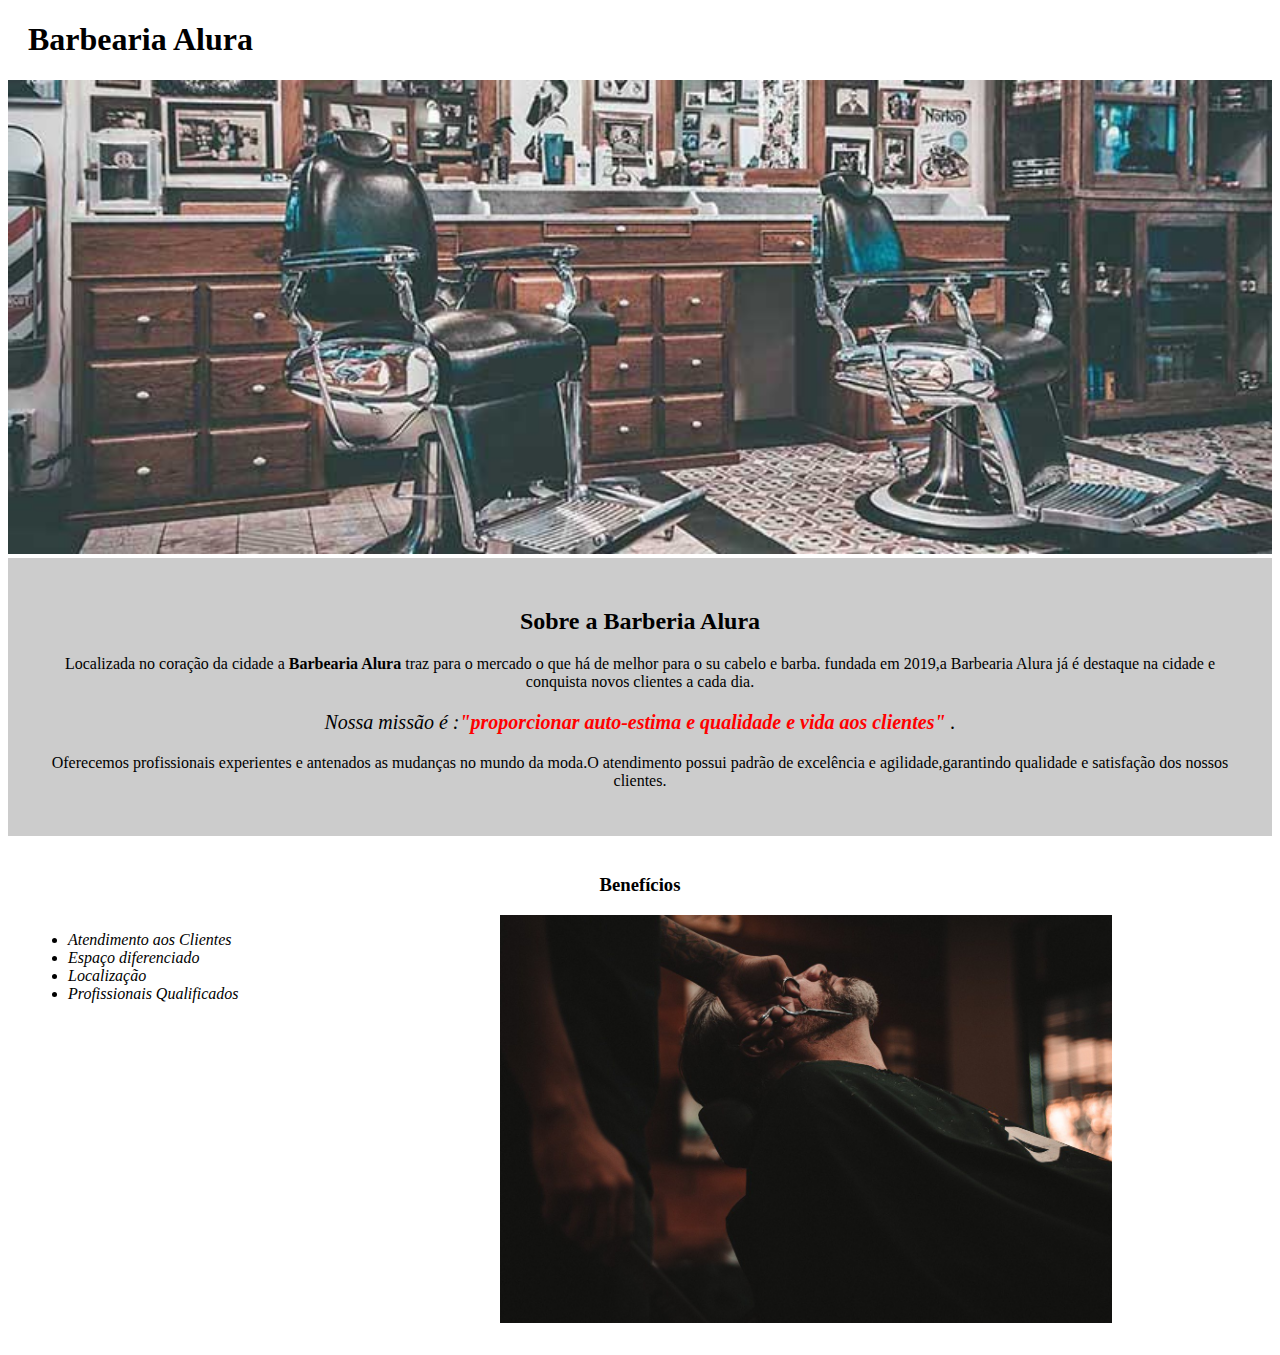
<file: HTML & CSS/Mod.1/src/index.html>
<!DOCTYPE html>
<html lang="pt-br">
  <head>
    <meta charset="UTF-8" />
    <title>Barbearia Alura</title>

    <link rel="stylesheet" href="style.css" />
  </head>

  <body>
    <header>
       <h1 class="titulo-principal">Barbearia Alura</h1>
    </header>
    <img id="banner" src="banner.jpg" />
    <div class="principal">
      <h2 class="titulo-centralizado">Sobre a Barberia Alura</h2>

      <p>
        Localizada no coração da cidade a <strong>Barbearia Alura </strong> traz
        para o mercado o que há de melhor para o su cabelo e barba. fundada em
        2019,a Barbearia Alura já é destaque na cidade e conquista novos
        clientes a cada dia.
      </p>

      <p id="missao">
        <em>
          Nossa missão é :<strong
            >"proporcionar auto-estima e qualidade e vida aos clientes"</strong
          >
          .</em
        >
      </p>

      <p>
        Oferecemos profissionais experientes e antenados as mudanças no mundo da
        moda.O atendimento possui padrão de excelência e agilidade,garantindo
        qualidade e satisfação dos nossos clientes.
      </p>
    </div>

    <div class="beneficios">
      <h3 class="titulo-centralizado">Benefícios</h3>

      <ul>
        <li class="itens">Atendimento aos Clientes</li>
        <li class="itens">Espaço diferenciado</li>
        <li class="itens">Localização</li>
        <li class="itens">Profissionais Qualificados</li>
      </ul>
      <img src="beneficios.jpg" class="imagembeneficios" >
    </div>
  </body>
</html>
</file>
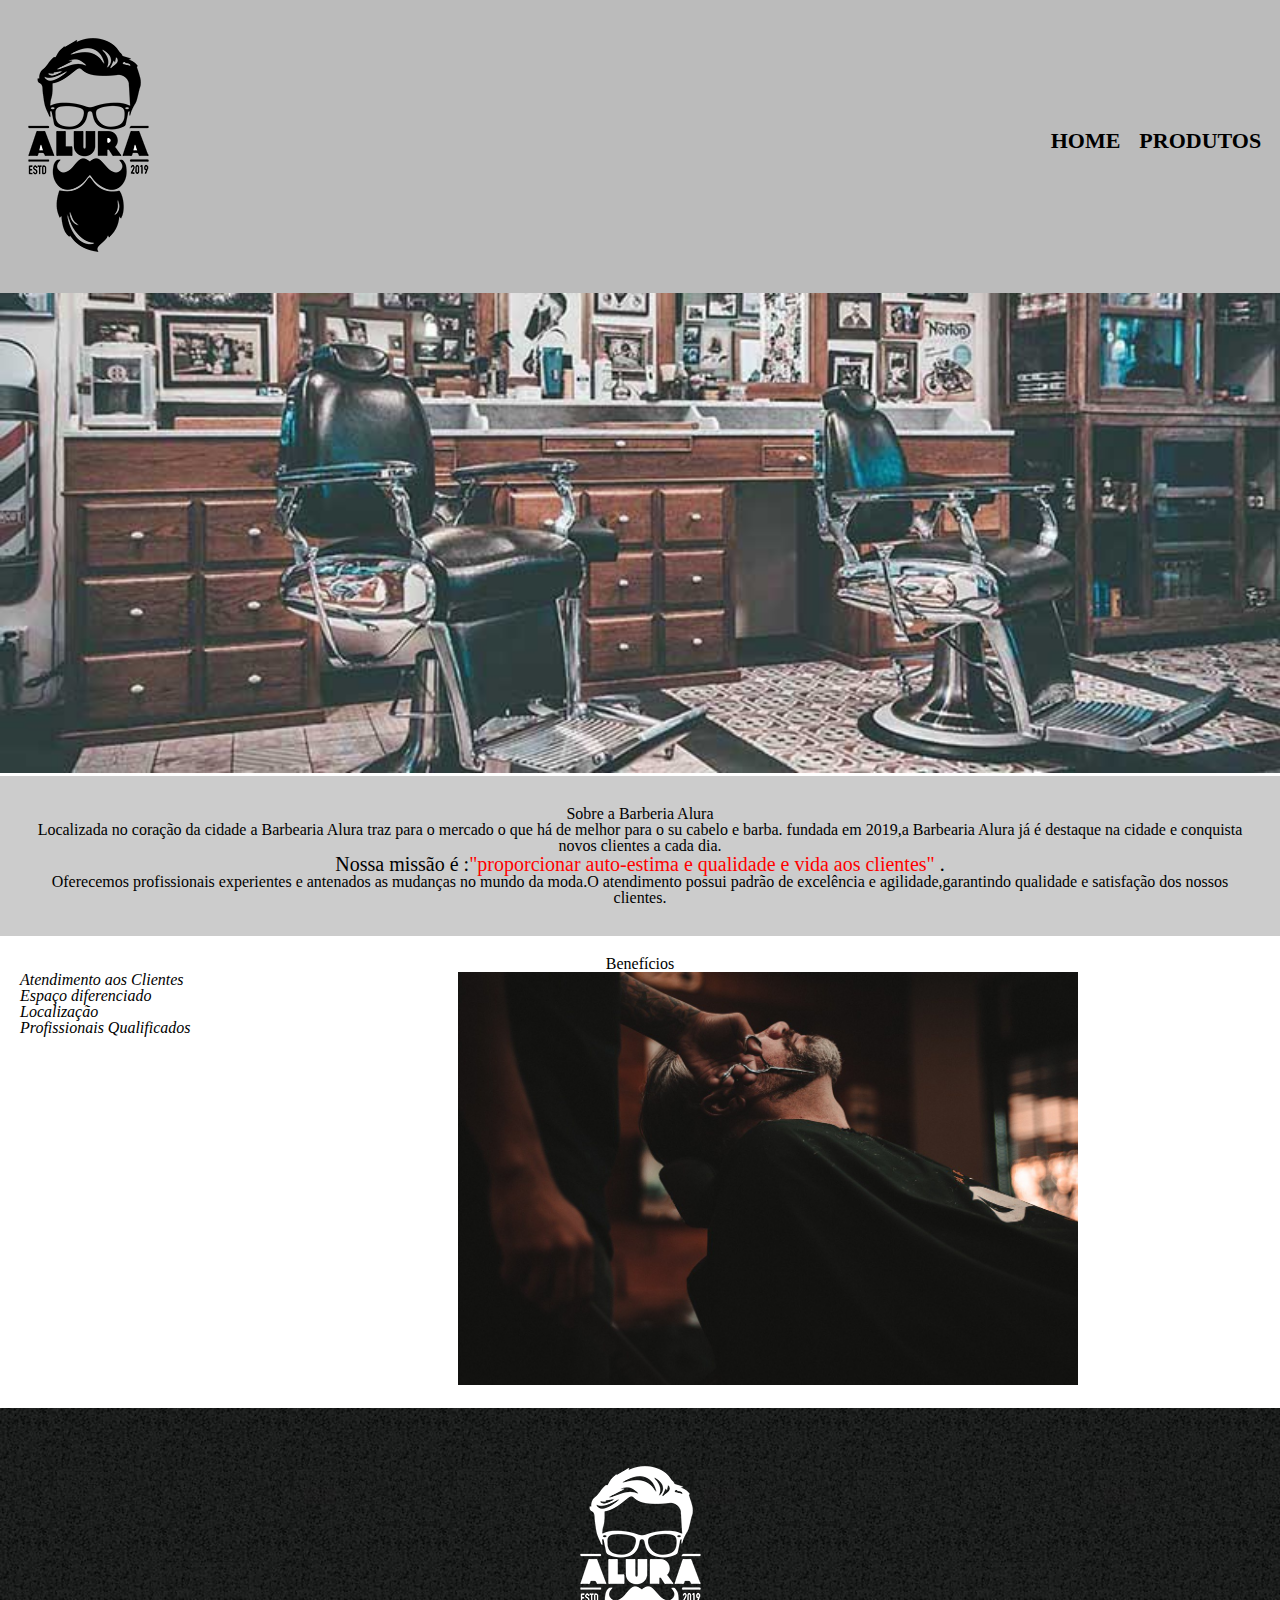
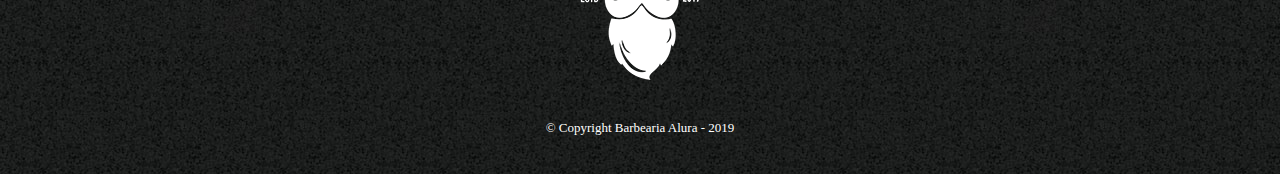
<file: HTML & CSS/Mod.2/src/index.html>
<!DOCTYPE html>
<html lang="pt-br">
  <head>
    <meta charset="UTF-8" />
    <title>Barbearia Alura</title>
    <link rel="stylesheet" href="reset.css"/>
    <link rel="stylesheet" href="produtos.css" />
    <link rel="stylesheet" href="style.css" />
  </head>

  <body>
      <header>
        <div class="caixa">
          <h1><img src="logo.png" /></h1>
          <nav>
            <ul>
              <li><a href="index.html">Home</a></li>
              <li><a href="produtos.html">Produtos</a></li>
              <li><a href="">Contatos</a></li>
            </ul>
          </nav>
        </div>
      </header>
      
    <img id="banner" src="banner.jpg" />
    <div class="principal">
      <h2 class="titulo-centralizado">Sobre a Barberia Alura</h2>

      <p>
        Localizada no coração da cidade a <strong>Barbearia Alura </strong> traz
        para o mercado o que há de melhor para o su cabelo e barba. fundada em
        2019,a Barbearia Alura já é destaque na cidade e conquista novos
        clientes a cada dia.
      </p>

      <p id="missao">
        <em>
          Nossa missão é :<strong
            >"proporcionar auto-estima e qualidade e vida aos clientes"</strong
          >
          .</em
        >
      </p>

      <p>
        Oferecemos profissionais experientes e antenados as mudanças no mundo da
        moda.O atendimento possui padrão de excelência e agilidade,garantindo
        qualidade e satisfação dos nossos clientes.
      </p>
    </div>

    <div class="beneficios">
      <h3 class="titulo-centralizado">Benefícios</h3>

      <ul>
        <li class="itens">Atendimento aos Clientes</li>
        <li class="itens">Espaço diferenciado</li>
        <li class="itens">Localização</li>
        <li class="itens">Profissionais Qualificados</li>
      </ul>
      <img src="beneficios.jpg" class="imagembeneficios" />
    </div>

    <footer>
      <img src="logo-branco.png" />
      <p class="copyright">&copy; Copyright Barbearia Alura - 2019</p>
      <p></p>
    </footer>
  </body>
</html>
</file>
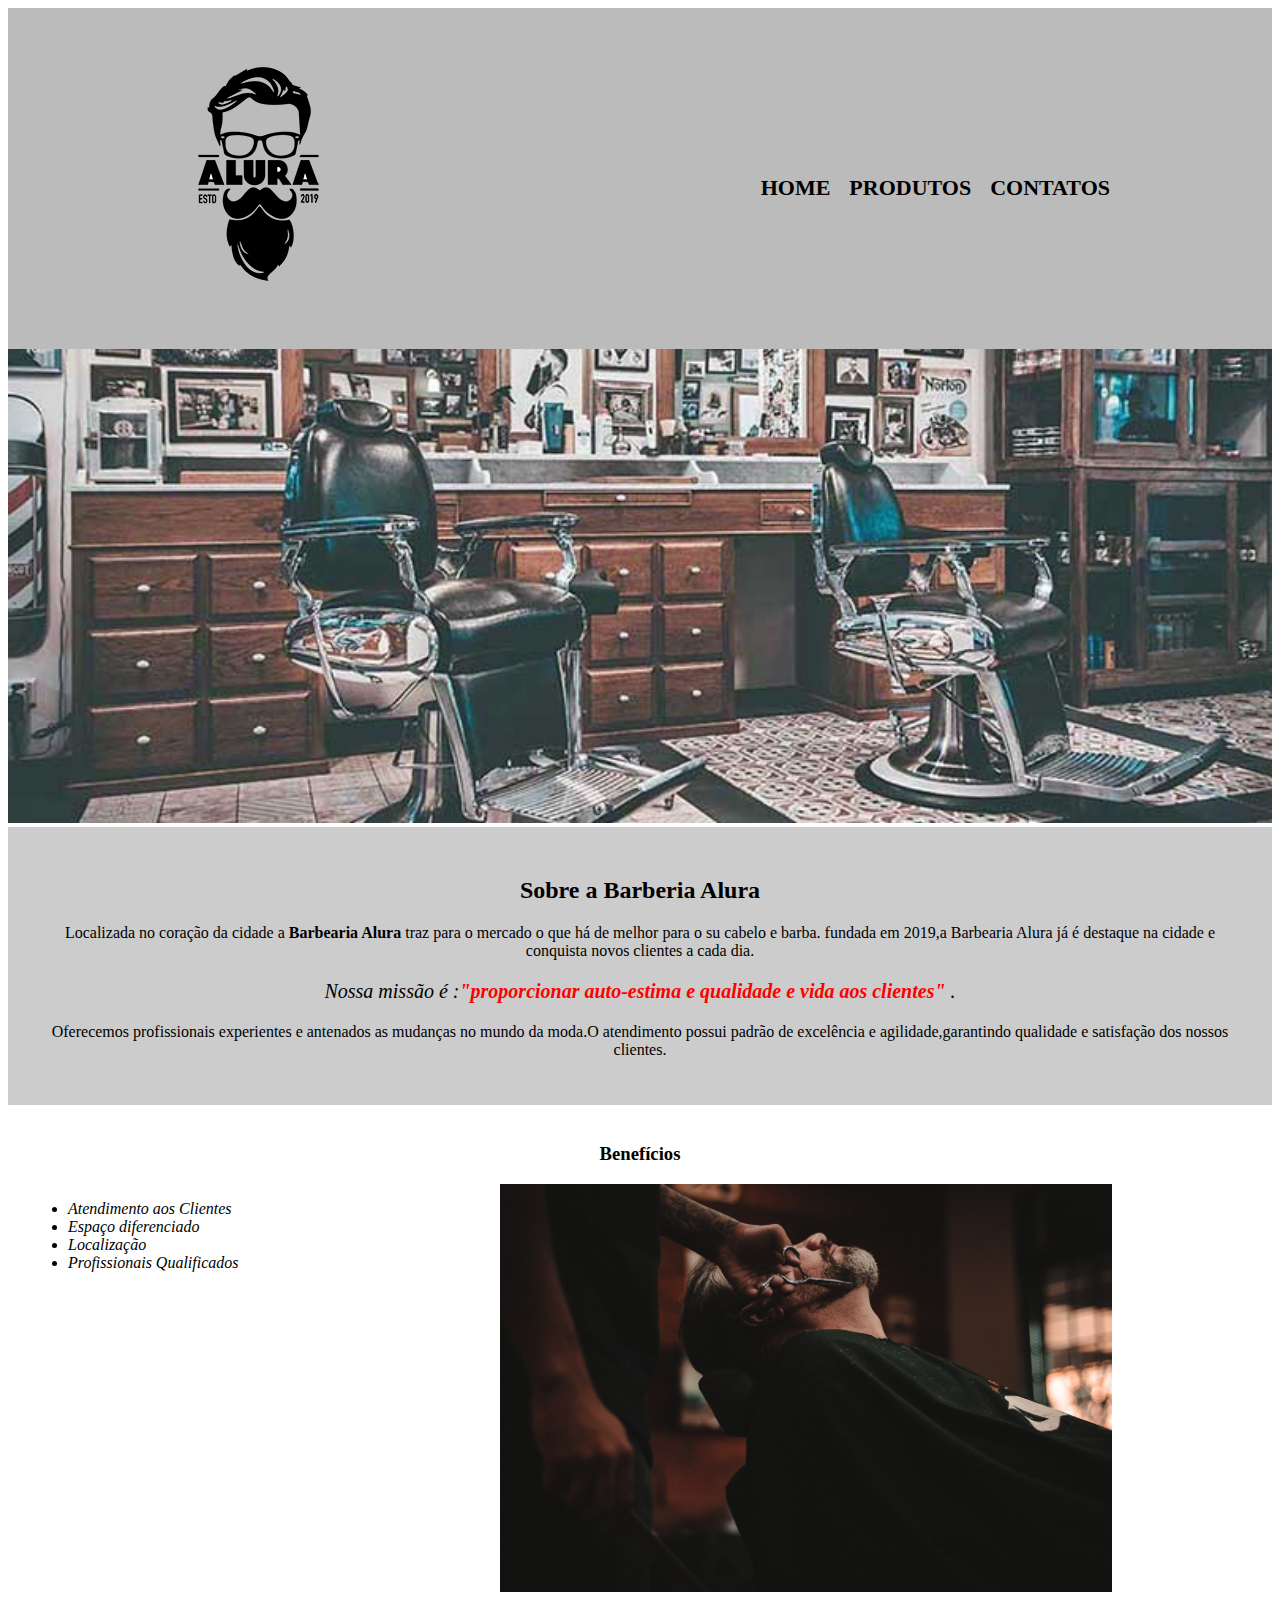
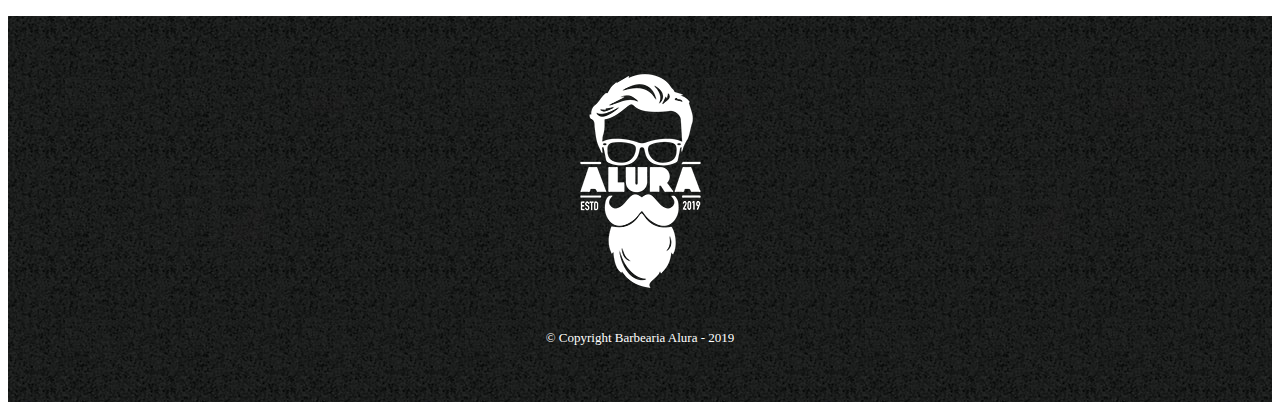
<file: HTML & CSS/Mod.3/src/index.html>
<!DOCTYPE html>
<html lang="pt-br">
  <head>
    <meta charset="UTF-8" />
    <title>Barbearia Alura</title>
    <link rel="styleshet" href="reset.css" />
    <link rel="stylesheet" href="style-home.css"/>
    <link rel="stylesheet" href="style.css" />
  </head>

  <body>
    <header>
      
        <div class="caixa">
          <h1><img src="logo.png" /></h1>
          <nav>
            <ul>
              <li><a href="index.html">Home</a></li>
              <li><a href="produtos.html">Produtos</a></li>
              <li><a href="contato.html">Contatos</a></li>
            </ul>
          </nav>
        </div>
      </header>
    
    <img id="banner" src="banner.jpg" />
    <div class="principal">
      <h2 class="titulo-centralizado">Sobre a Barberia Alura</h2>

      <p>
        Localizada no coração da cidade a <strong>Barbearia Alura </strong> traz
        para o mercado o que há de melhor para o su cabelo e barba. fundada em
        2019,a Barbearia Alura já é destaque na cidade e conquista novos
        clientes a cada dia.
      </p>

      <p id="missao">
        <em>
          Nossa missão é :<strong
            >"proporcionar auto-estima e qualidade e vida aos clientes"</strong
          >
          .</em
        >
      </p>

      <p>
        Oferecemos profissionais experientes e antenados as mudanças no mundo da
        moda.O atendimento possui padrão de excelência e agilidade,garantindo
        qualidade e satisfação dos nossos clientes.
      </p>
    </div>

    <div class="beneficios">
      <h3 class="titulo-centralizado">Benefícios</h3>

      <ul>
        <li class="itens">Atendimento aos Clientes</li>
        <li class="itens">Espaço diferenciado</li>
        <li class="itens">Localização</li>
        <li class="itens">Profissionais Qualificados</li>
      </ul>
      <img src="beneficios.jpg" class="imagembeneficios" >
    </div>

    <footer>
      <img src="logo-branco.png" />
      <p class="copyright">&copy; Copyright Barbearia Alura - 2019</p>
      <p></p>
    </footer>

  </body>
</html>
</file>
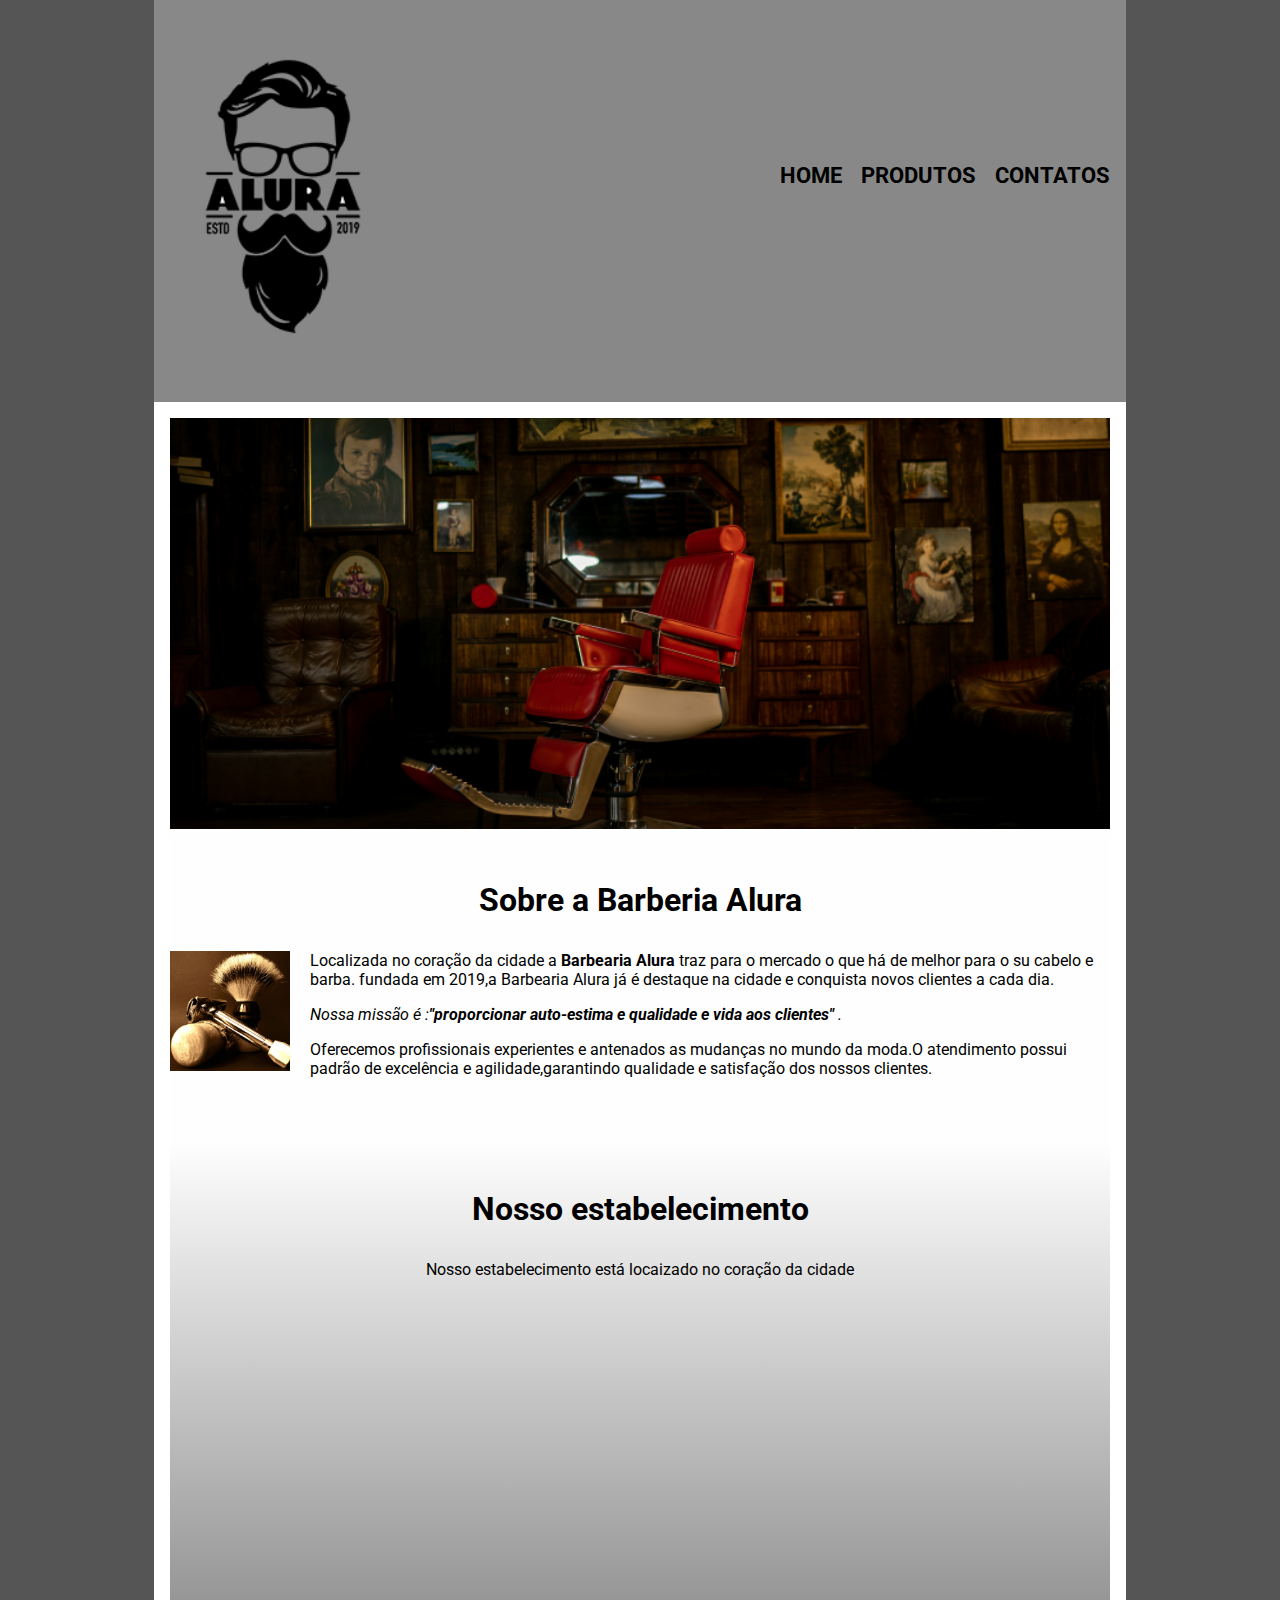
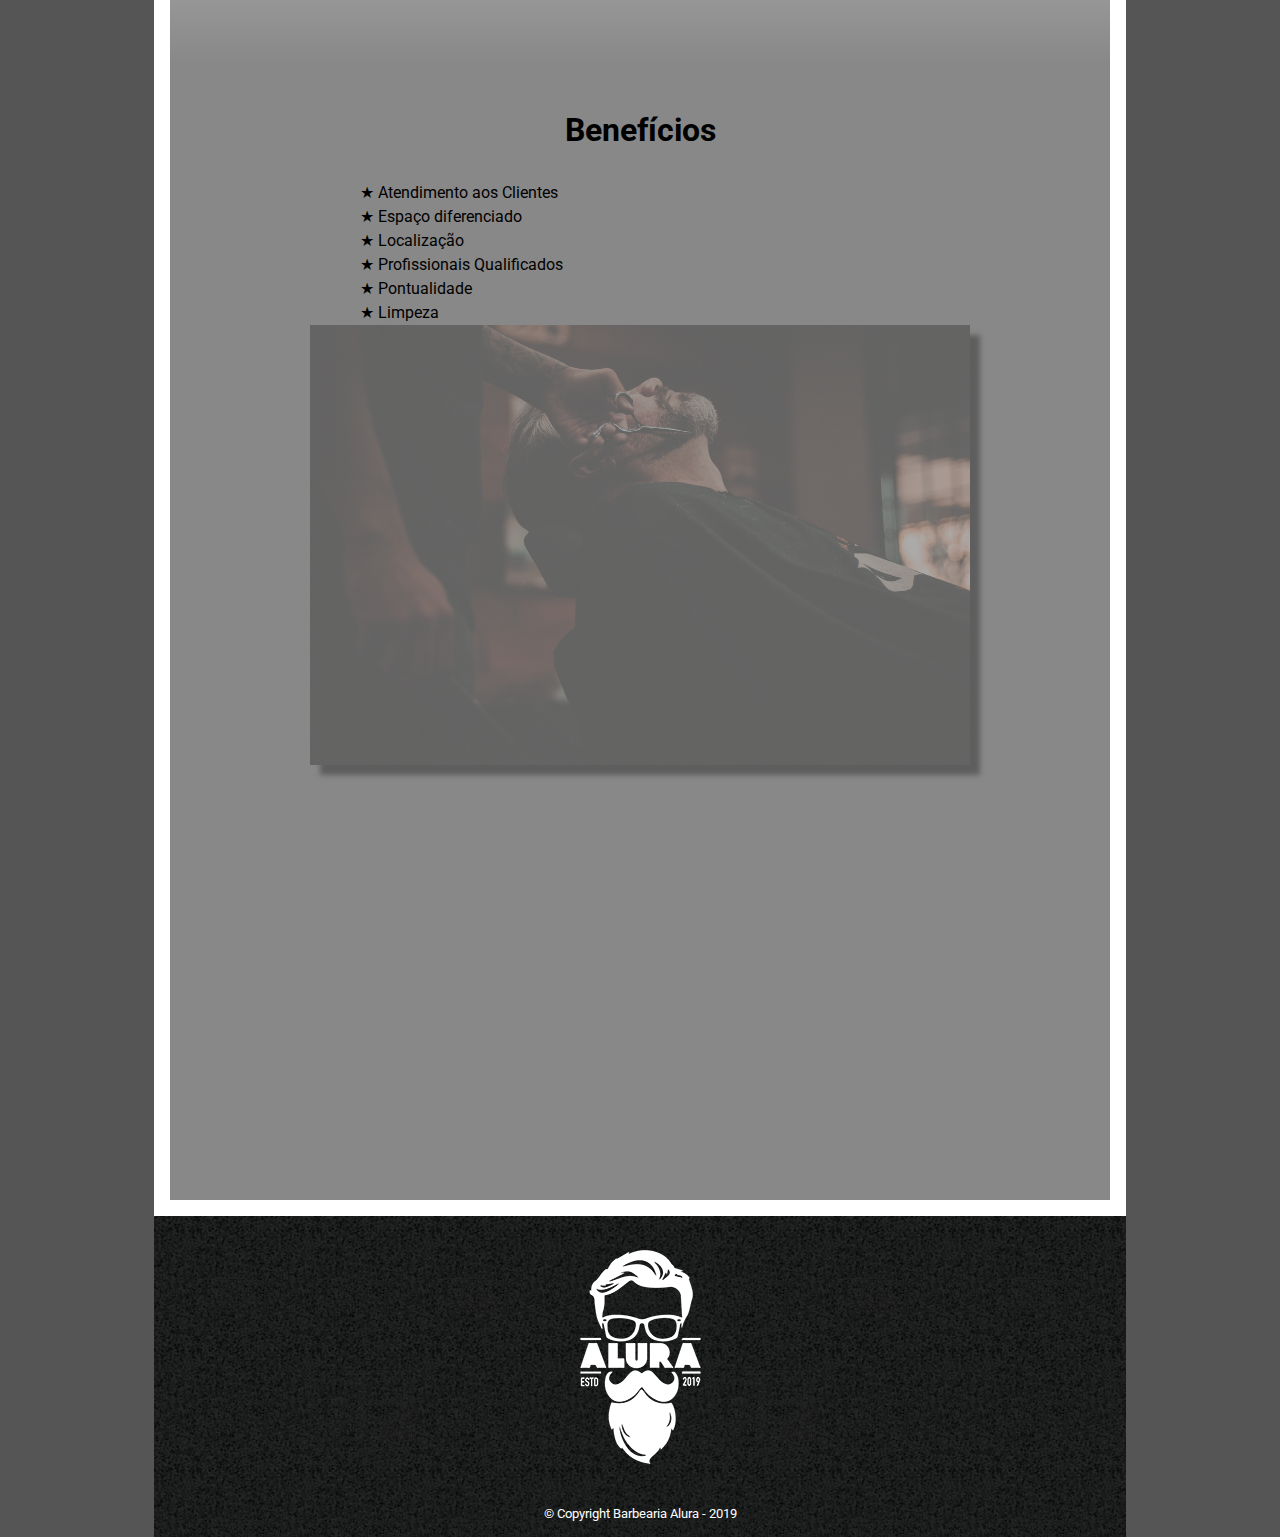
<file: HTML & CSS/Mod.4/src/index.html>
<!DOCTYPE html>
<html lang="pt-br">
  <head>
    <meta charset="UTF-8" />
    <meta name="viewport" content="width=device width" />
    <title>Barbearia Alura</title>
    <link rel="styleshet" href="reset.css" />
    <link rel="stylesheet" href="style.css" />
    <link rel="preconnect" href="https://fonts.googleapis.com" />
    <link rel="preconnect" href="https://fonts.gstatic.com" crossorigin />
    <link
      href="https://fonts.googleapis.com/css2?family=Roboto&display=swap"
      rel="stylesheet"
    />
  </head>

  <body>
    <header>
      <div class="caixa">
        <h1><img src="logo.png" /></h1>
        <nav>
          <ul>
            <li><a href="index.html">Home</a></li>
            <li><a href="produtos.html">Produtos</a></li>
            <li><a href="contato.html">Contatos</a></li>
          </ul>
        </nav>
      </div>
    </header>

    <main>
      <img class="banner" src="reis-26-1_DAlXy0wng-unsplash 1 (1).png" />
      <section class="principal">
        <h2 class="titulo-principal">Sobre a Barberia Alura</h2>

        <img
          class="utensilios"
          src="utensilios.jpg"
          alt="Utensilios de um barbeiro."
        />
        <p>
          Localizada no coração da cidade a
          <strong>Barbearia Alura </strong> traz para o mercado o que há de
          melhor para o su cabelo e barba. fundada em 2019,a Barbearia Alura já
          é destaque na cidade e conquista novos clientes a cada dia.
        </p>

        <p id="missao">
          <em>
            Nossa missão é :<strong
              >"proporcionar auto-estima e qualidade e vida aos
              clientes"</strong
            >
            .</em
          >
        </p>

        <p>
          Oferecemos profissionais experientes e antenados as mudanças no mundo
          da moda.O atendimento possui padrão de excelência e
          agilidade,garantindo qualidade e satisfação dos nossos clientes.
        </p>
      </section>

      <section class="mapa">
        <h3 class="titulo-principal">Nosso estabelecimento</h3>
        <p>Nosso estabelecimento está locaizado no coração da cidade</p>
        <div class="mapa-conteudo">
          <iframe
            src="https://www.google.com/maps/embed?pb=!1m18!1m12!1m3!1d3656.448598130907!2d-46.634653385542414!3d-23.588239368469353!2m3!1f0!2f0!3f0!3m2!1i1024!2i768!4f13.1!3m3!1m2!1s0x94ce5a2b2ed7f3a1%3A0xab35da2f5ca62674!2sCaelum%20-%20Escola%20de%20Tecnologia!5e0!3m2!1spt-BR!2sbr!4v1580916426151!5m2!1spt-BR!2sbr"
            width="100%"
            height="300"
            frameborder="0"
            style="border: 0"
            allowfullscreen=""
          ></iframe>
        </div>
      </section>

      <section class="beneficios">
        <h3 class="titulo-principal">Benefícios</h3>
        <div class="conteudo-beneficios">
          <ul class="lista-beneficios">
            <li class="itens">Atendimento aos Clientes</li>
            <li class="itens">Espaço diferenciado</li>
            <li class="itens">Localização</li>
            <li class="itens">Profissionais Qualificados</li>
            <li class="itens">Pontualidade</li>
            <li class="itens">Limpeza</li>
          </ul>
          <img src="beneficios.jpg" class="imagem-beneficios" />
        </div>
        <div class="video">
          <iframe
            width="100%"
            height="315"
            src="https://www.youtube.com/embed/wcVVXUV0YUY"
            title="YouTube video player"
            frameborder="0"
            allow="accelerometer; autoplay; clipboard-write; encrypted-media; gyroscope; picture-in-picture"
            allowfullscreen
          ></iframe>
        </div>
      </section>
    </main>
    <footer>
      <img src="logo-branco.png" />
      <p class="copyright">&copy; Copyright Barbearia Alura - 2019</p>
    </footer>
  </body>
</html>
</file>
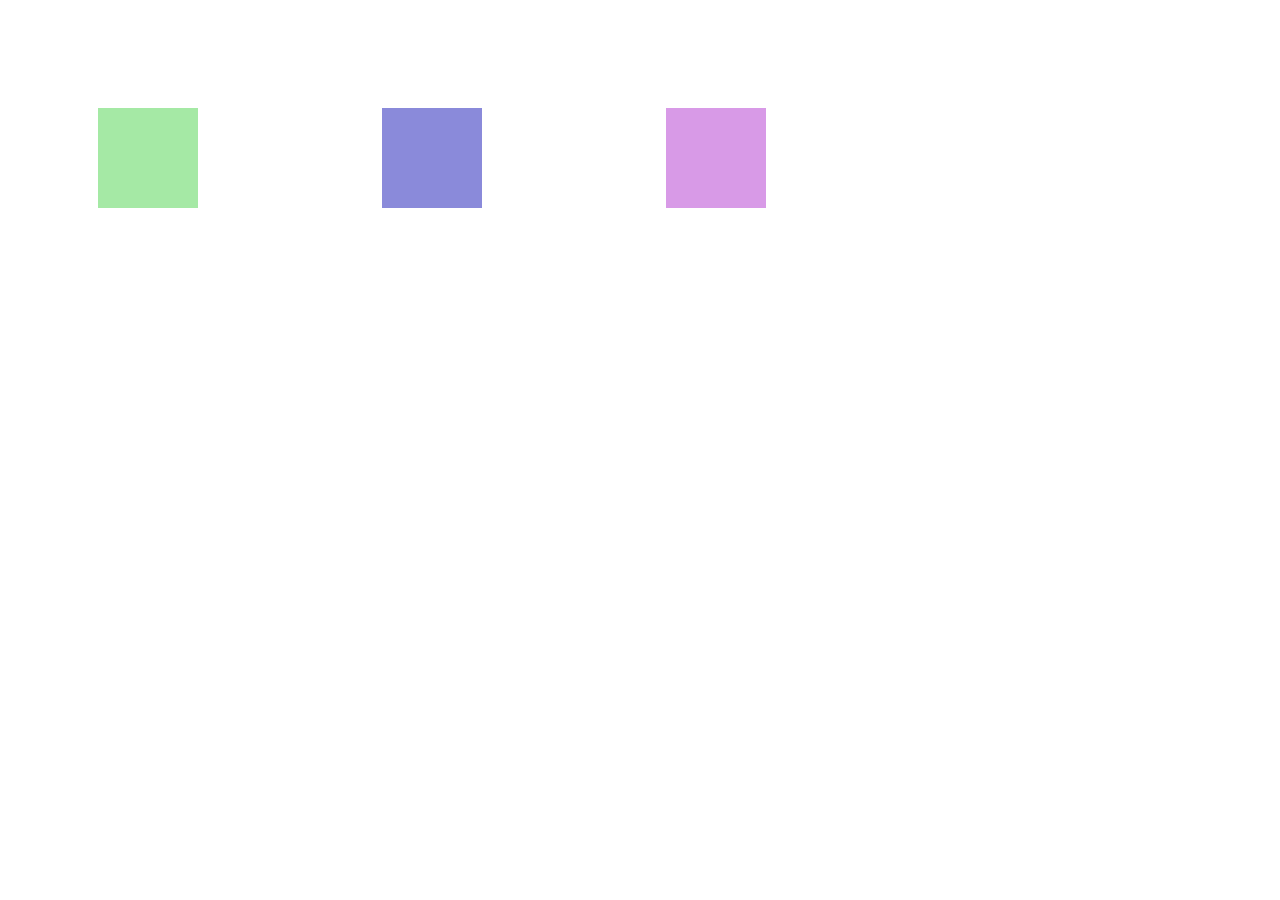
<file: HTML & CSS/Mod.2/Exemplos/exemplos.html>
<!DOCTYPE html>
<html lang="en">
<head>
    <meta charset="UTF-8">
    <meta http-equiv="X-UA-Compatible" content="IE=edge">
    <meta name="viewport" content="width=device-width, initial-scale=1.0">
    <link rel="stylesheet" href="exemplos.css">
    <title>Document</title>
</head>

<body>
    <div class="quadrado"> 
        <p>  </p>
    </div>

    <div class="quadrado1"> 
        <p></p> 
         

    </div>

    <div class="quadrado2"> 
        <p></p> 

    </div>

</body>
</html>
</file>
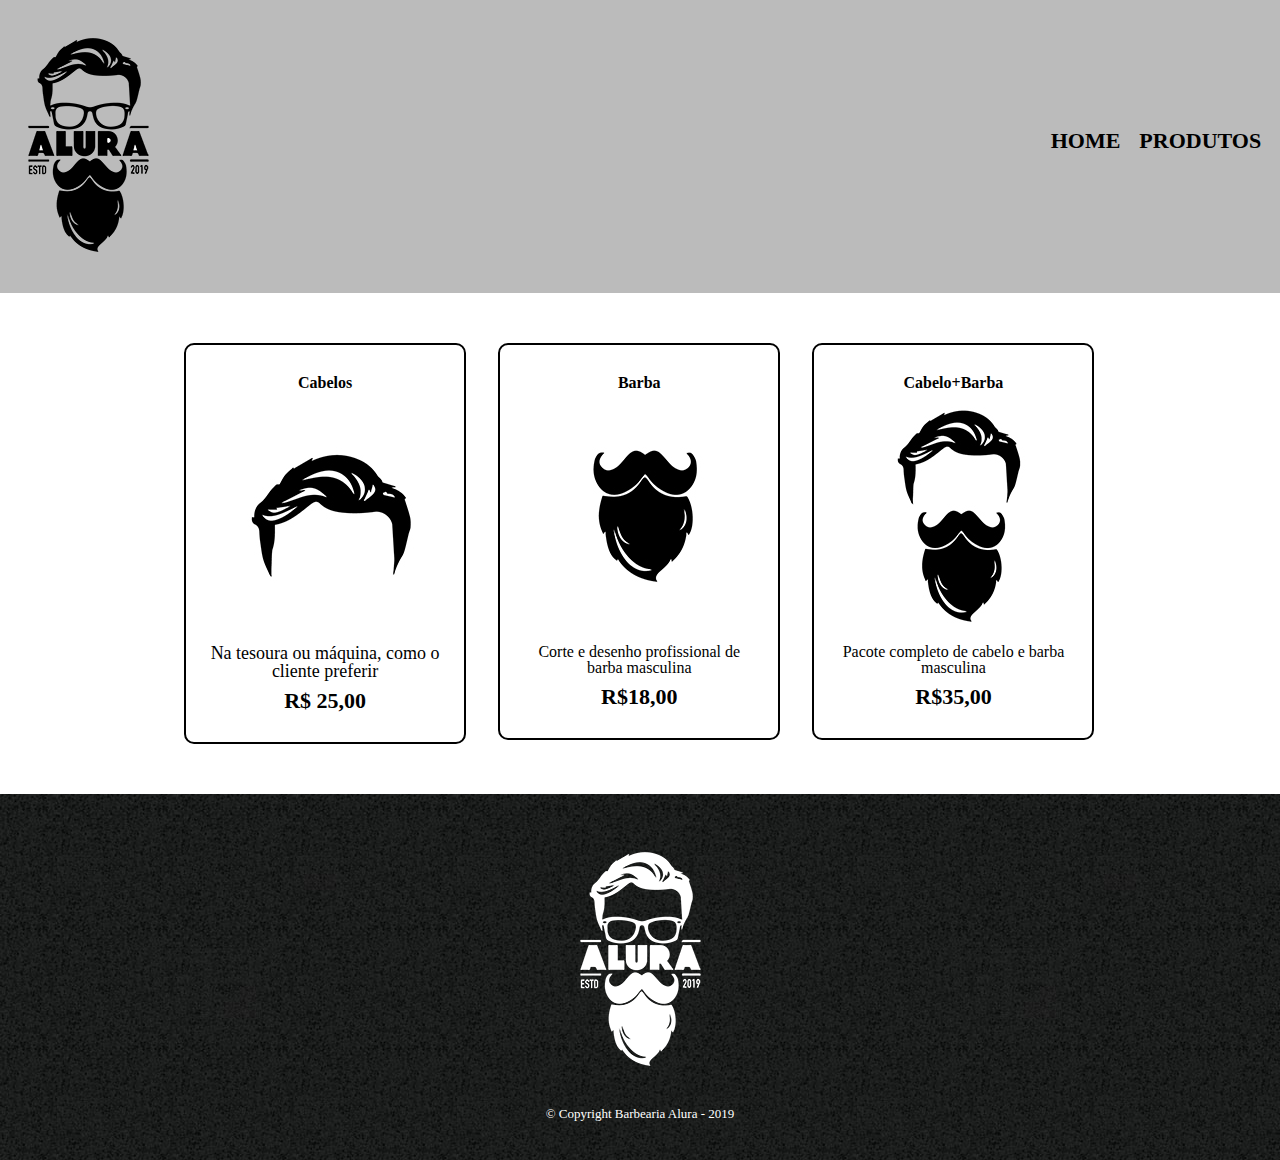
<file: HTML & CSS/Mod.2/src/produtos.html>
<!DOCTYPE html>
<html lang="Pt-br">
  <head>
    <meta charset="UTF-8" />
    <title>Produtos - Barbearia Alura</title>
    <link rel="stylesheet" href="reset.css" />
    <link rel="stylesheet" href="produtos.css" />
  </head>

  <body>
    <header>
      <div class="caixa">
        <h1><img src="logo.png" /></h1>
        <nav>
          <ul>
            <li><a href="index.html">Home</a></li>
            <li><a href="produtos.html">Produtos</a></li>
            <li><a href="">Contatos</a></li>
          </ul>
        </nav>
      </div>
    </header>

    <main>
      <ul class="produtos">
          <li>
              <h2>Cabelos</h2>
              <img src="cabelo.jpg">
              <p class="produto-descricao">Na tesoura ou máquina, como o cliente preferir</p>
              <p class="produto-preco">R$ 25,00</p>    
          </li>
          <li>
              <h2>Barba</h2>
              <img src="barba.jpg">
              <p>Corte e desenho profissional de barba masculina</p>
              <p class="produto-preco">R$18,00</p>    
          </li>
          <li>
              <h2>Cabelo+Barba</h2>
              <img src="cabelo+barba.jpg">
              <p>Pacote completo de cabelo e barba masculina</p>
              <p class="produto-preco">R$35,00</p>
          </li>  
      </ul>
    <main>

<footer>
  <img src="logo-branco.png">
  <p class="copyright"> &copy; Copyright Barbearia Alura - 2019<p>
</footer>


  </body>
</html>
</file>
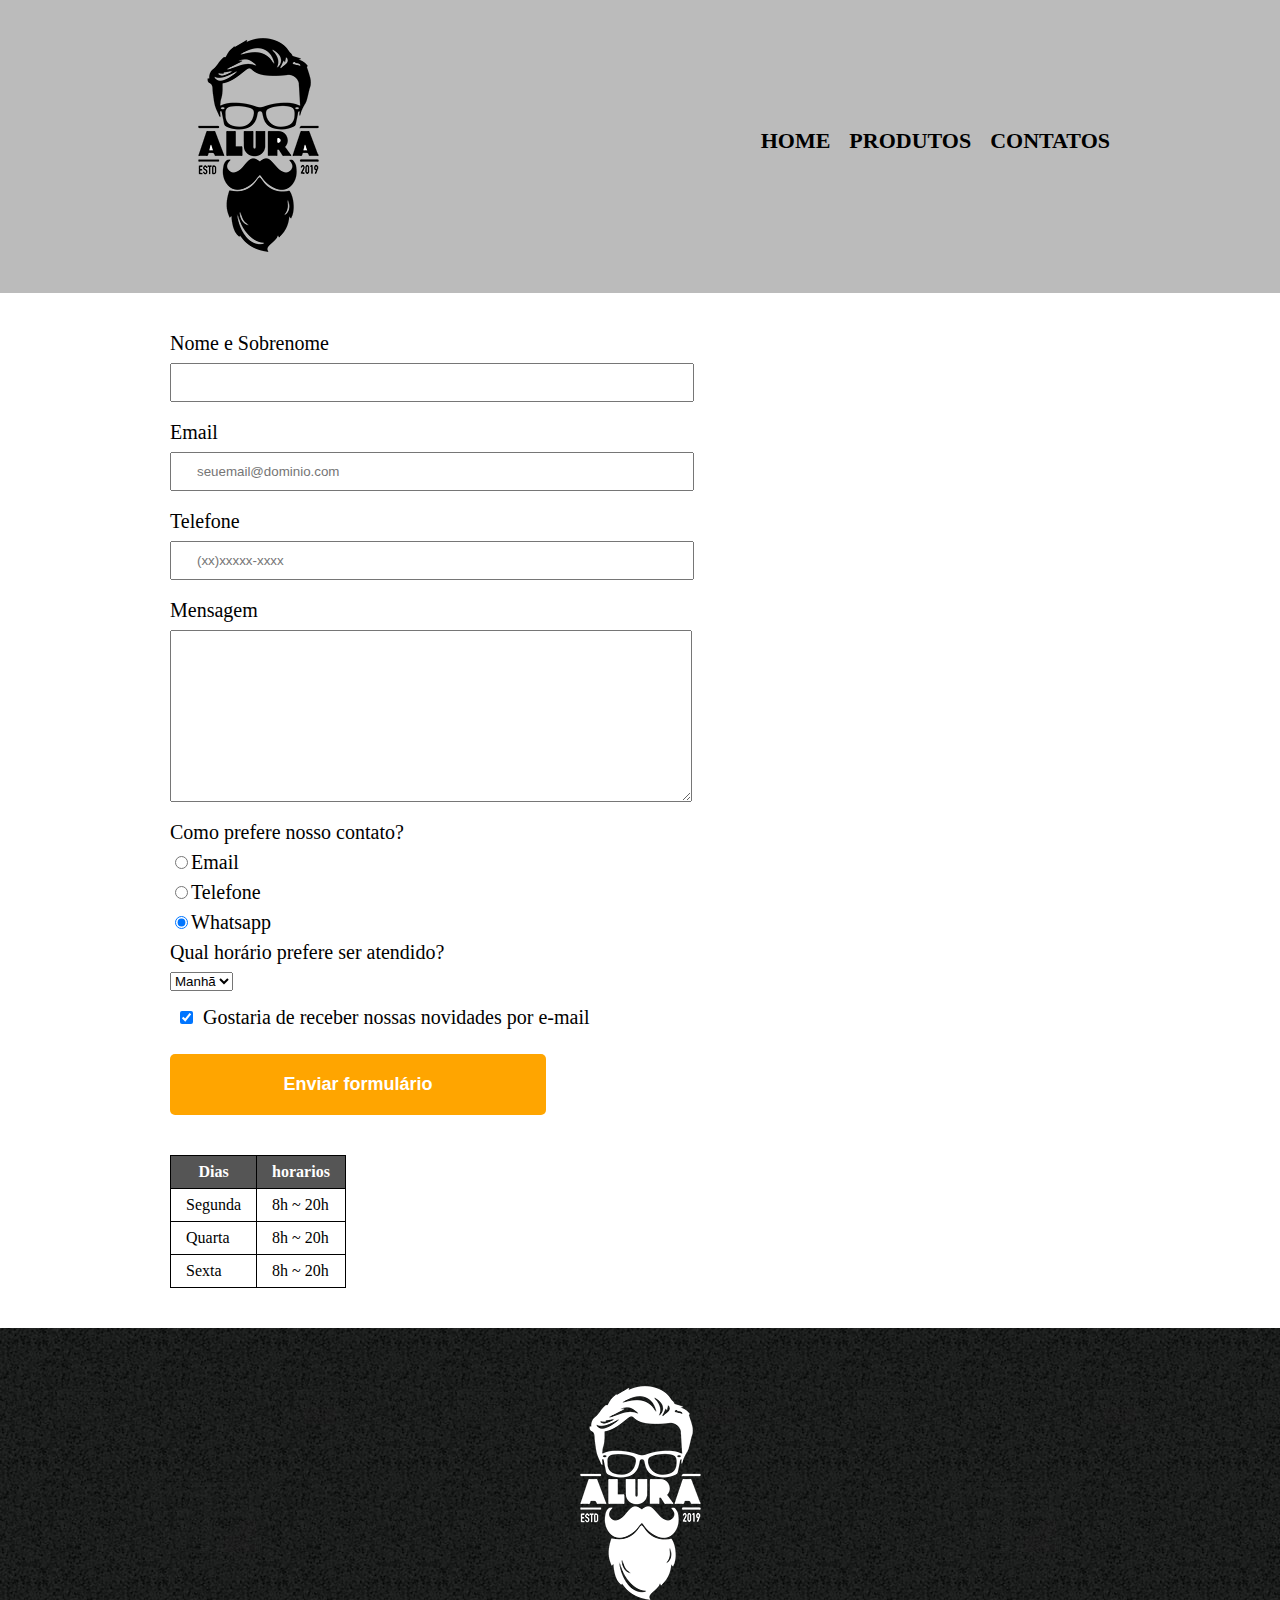
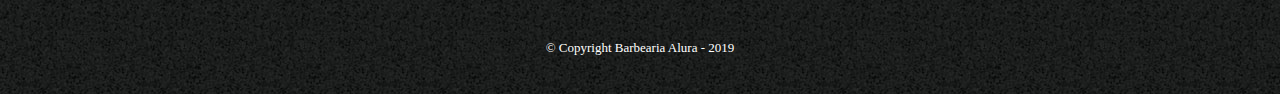
<file: HTML & CSS/Mod.3/src/contato.html>
<!DOCTYPE html>
<html lang="Pt-br">
  <head>
    <meta charset="UTF-8" />
    <title>Produtos - Barbearia Alura</title>
    <link rel="stylesheet" href="reset.css" />
    <link rel="stylesheet" href="style.css" />
  </head>

  <body>
    <header>
      <div class="caixa">
        <h1><img src="logo.png" alt="logo da barbearia alura" /></h1>
        <nav>
          <ul>
            <li><a href="index.html">Home</a></li>
            <li><a href="produtos.html">Produtos</a></li>
            <li><a href="contato.html">Contatos</a></li>
          </ul>
        </nav>
      </div>
    </header>

    <main>
      <form>
        <label for="nomesobrenome">Nome e Sobrenome</label>
        <input type="text" id="nomesobrenome" class="input-padrao" required />

        <label for="email">Email</label>
        <input
          type="email"
          id="email"
          class="input-padrao"
          required
          placeholder="seuemail@dominio.com"
        />

        <label for="telefone">Telefone</label>
        <input
          type="tel"
          id="telefone"
          class="input-padrao"
          required
          placeholder="(xx)xxxxx-xxxx"
        />

        <label for="mensagem">Mensagem</label>
        <textarea
          cols="70"
          rows="10"
          id="mensagem"
          class="input-padrao"
          required
        ></textarea>

        <fieldset>
          <legend>Como prefere nosso contato?</legend>

          <label for="radio-email">
            <input
              type="radio"
              name="contato"
              value="email"
              id="radio-email"
            />Email</label
          >

          <label for="radio-telefone"
            ><input
              type="radio"
              name="contato"
              value="telefone"
              id="radio-telefone"
            />Telefone</label
          >

          <label for="radio-whatsapp"
            ><input
              type="radio"
              name="contato"
              value="whatsapp"
              id="radio-whatsapp"
              checked
            />Whatsapp</label
          >
        </fieldset>

        <fieldset>
          <legend>Qual horário prefere ser atendido?</legend>
          <select>
            <option>Manhã</option>
            <option>Tarde</option>
            <option>Noite</option>
          </select>
        </fieldset>

        <label
          ><input type="checkbox" class="checkbox" checked />Gostaria de receber
          nossas novidades por e-mail</label
        >
        <input type="submit" value="Enviar formulário" class="enviar" />
      </form>
      <table>
        <thead>
          <tr>
            <th>Dias</th>
            <th>horarios</th>
          </tr>
        </thead>
        <tbody>
          <tr>
            <td>Segunda</td>
            <td>8h ~ 20h</td>
          </tr>
          <tr>
            <td>Quarta</td>
            <td>8h ~ 20h</td>
          </tr>
          <tr>
            <td>Sexta</td>
            <td>8h ~ 20h</td>
          </tr>
        </tbody>
      </table>
    </main>
    <footer>
      <img src="logo-branco.png" alt="logo da barbearia alura" />
      <p class="copyright">&copy; Copyright Barbearia Alura - 2019</p>
      <p></p>
    </footer>
  </body>
</html>
</file>
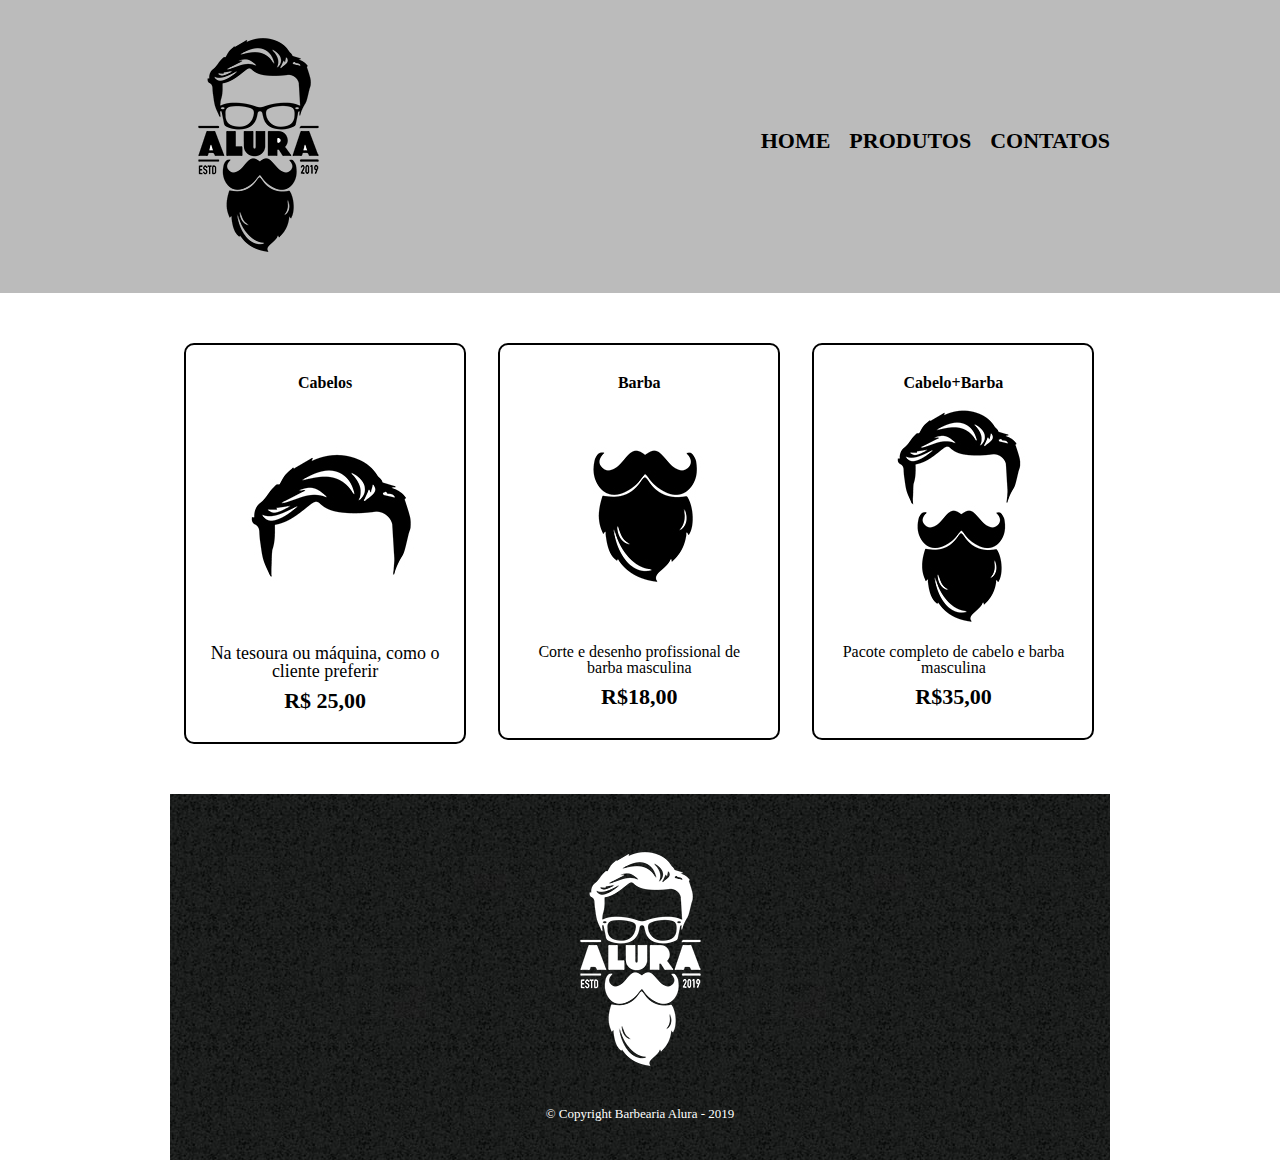
<file: HTML & CSS/Mod.3/src/produtos.html>
<!DOCTYPE html>
<html lang="Pt-br">
  <head>
    <meta charset="UTF-8" />
    <title>Produtos - Barbearia Alura</title>
    <link rel="stylesheet" href="reset.css" />
    <link rel="stylesheet" href="style.css" />
  </head>

  <body>
    <header>
      <div class="caixa">
        <h1><img src="logo.png" /></h1>
        <nav>
          <ul>
            <li><a href="index.html">Home</a></li>
            <li><a href="produtos.html">Produtos</a></li>
            <li><a href="contato.html">Contatos</a></li>
          </ul>
        </nav>
      </div>
    </header>

    <main>
      <ul class="produtos">
          <li>
              <h2>Cabelos</h2>
              <img src="cabelo.jpg">
              <p class="produto-descricao">Na tesoura ou máquina, como o cliente preferir</p>
              <p class="produto-preco">R$ 25,00</p>    
          </li>
          <li>
              <h2>Barba</h2>
              <img src="barba.jpg">
              <p>Corte e desenho profissional de barba masculina</p>
              <p class="produto-preco">R$18,00</p>    
          </li>
          <li>
              <h2>Cabelo+Barba</h2>
              <img src="cabelo+barba.jpg">
              <p>Pacote completo de cabelo e barba masculina</p>
              <p class="produto-preco">R$35,00</p>
          </li>  
      </ul>
    <main>

<footer>
  <img src="logo-branco.png">
  <p class="copyright"> &copy; Copyright Barbearia Alura - 2019<p>
</footer>


  </body>
</html>
</file>
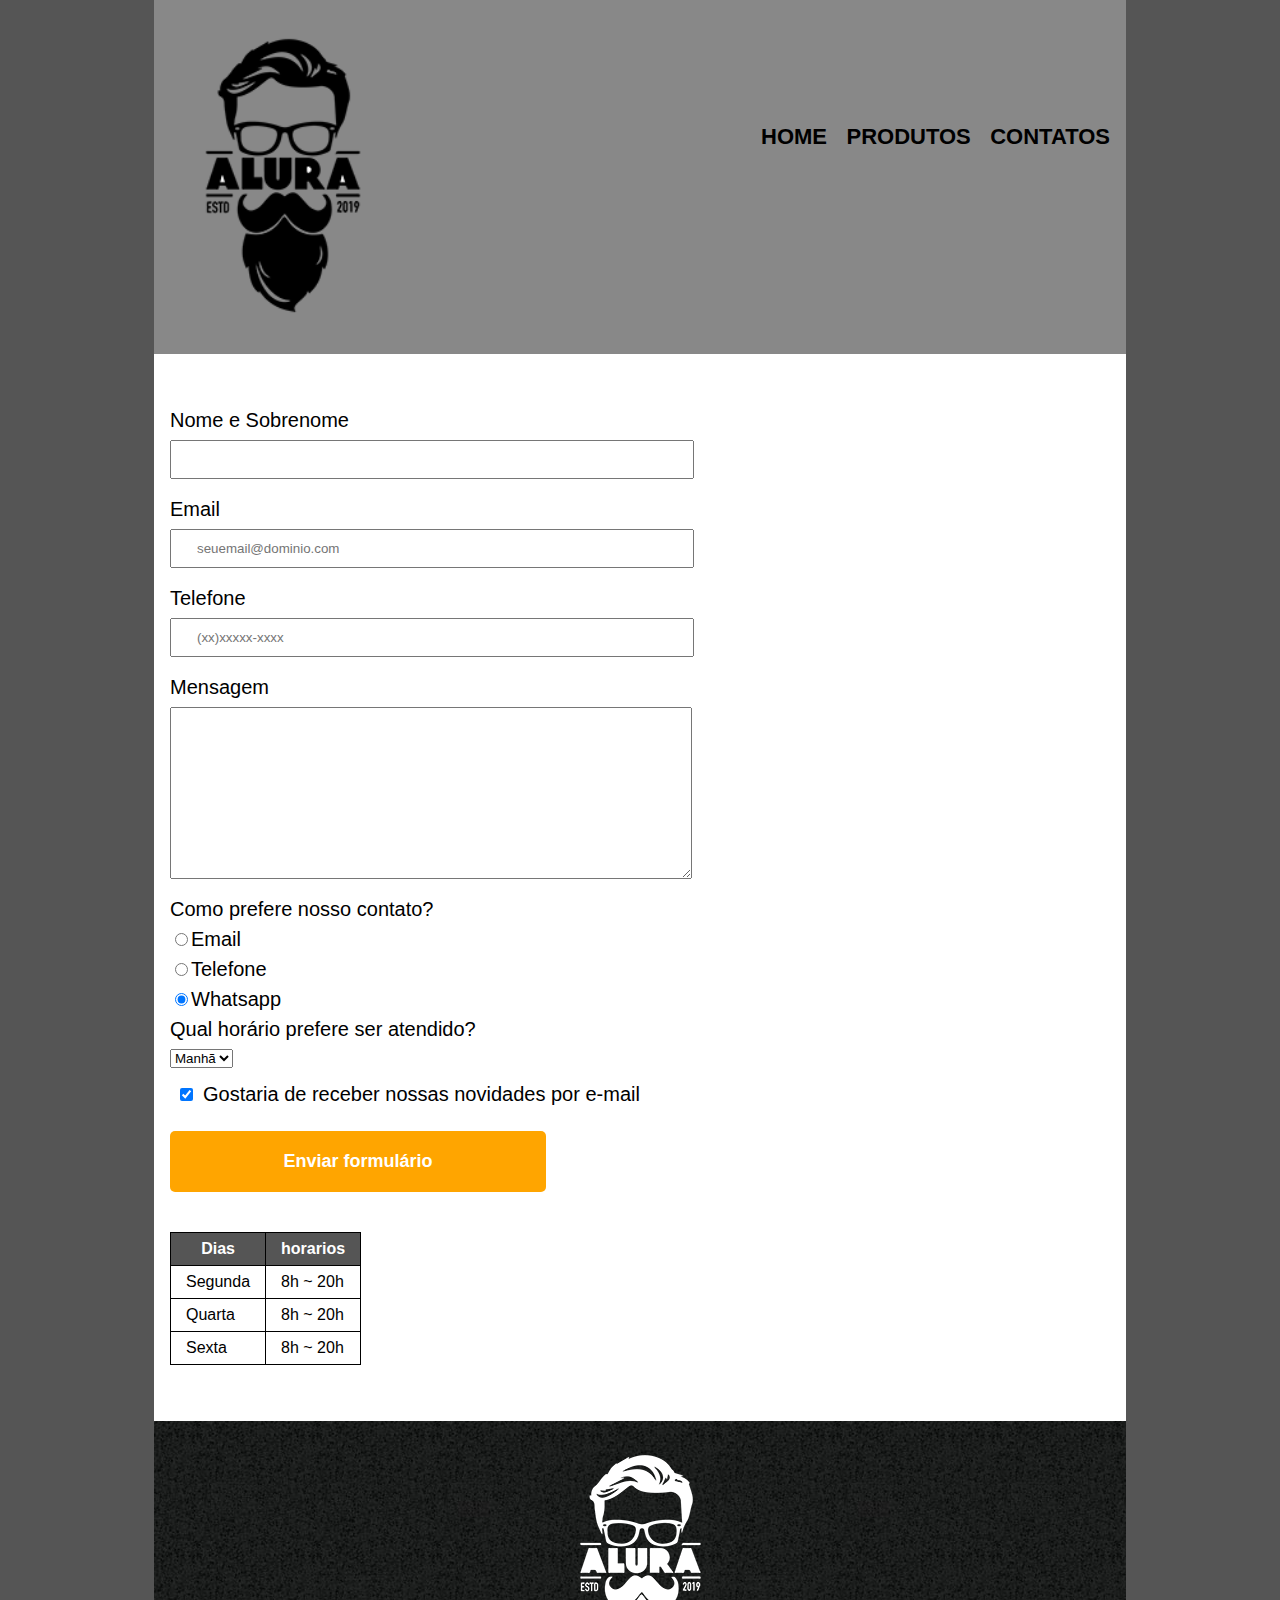
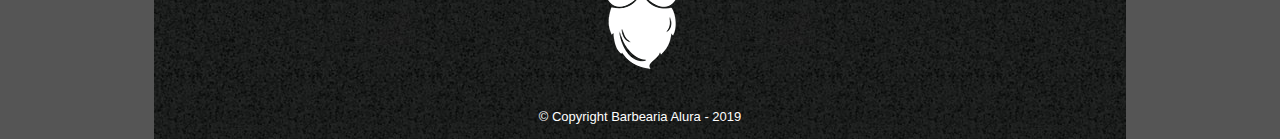
<file: HTML & CSS/Mod.4/src/contato.html>
<!DOCTYPE html>
<html lang="Pt-br">
  <head>
    <meta charset="UTF-8" />
    <title>Produtos - Barbearia Alura</title>
    <link rel="stylesheet" href="reset.css" />
    <link rel="stylesheet" href="style.css" />
  </head>

  <body>
    <header class="header-centralizado" >
      <div class="caixa">
        <h1><img src="logo.png" alt="logo da barbearia alura" /></h1>
        <nav>
          <ul>
            <li><a href="index.html">Home</a></li>
            <li><a href="produtos.html">Produtos</a></li>
            <li><a href="contato.html">Contatos</a></li>
          </ul>
        </nav>
      </div>
    </header>

    <main class="contato-centralizado">
      <form>
        <label for="nomesobrenome">Nome e Sobrenome</label>
        <input type="text" id="nomesobrenome" class="input-padrao" required />

        <label for="email">Email</label>
        <input
          type="email"
          id="email"
          class="input-padrao"
          required
          placeholder="seuemail@dominio.com"
        />

        <label for="telefone">Telefone</label>
        <input
          type="tel"
          id="telefone"
          class="input-padrao"
          required
          placeholder="(xx)xxxxx-xxxx"
        />

        <label for="mensagem">Mensagem</label>
        <textarea
          cols="70"
          rows="10"
          id="mensagem"
          class="input-padrao"
          required
        ></textarea>

        <fieldset>
          <legend>Como prefere nosso contato?</legend>

          <label for="radio-email">
            <input
              type="radio"
              name="contato"
              value="email"
              id="radio-email"
            />Email</label
          >

          <label for="radio-telefone"
            ><input
              type="radio"
              name="contato"
              value="telefone"
              id="radio-telefone"
            />Telefone</label
          >

          <label for="radio-whatsapp"
            ><input
              type="radio"
              name="contato"
              value="whatsapp"
              id="radio-whatsapp"
              checked
            />Whatsapp</label
          >
        </fieldset>

        <fieldset>
          <legend>Qual horário prefere ser atendido?</legend>
          <select>
            <option>Manhã</option>
            <option>Tarde</option>
            <option>Noite</option>
          </select>
        </fieldset>

        <label
          ><input type="checkbox" class="checkbox" checked />Gostaria de receber
          nossas novidades por e-mail</label
        >
        <input type="submit" value="Enviar formulário" class="enviar" />
      </form>
      <table>
        <thead>
          <tr>
            <th>Dias</th>
            <th>horarios</th>
          </tr>
        </thead>
        <tbody>
          <tr>
            <td>Segunda</td>
            <td>8h ~ 20h</td>
          </tr>
          <tr>
            <td>Quarta</td>
            <td>8h ~ 20h</td>
          </tr>
          <tr>
            <td>Sexta</td>
            <td>8h ~ 20h</td>
          </tr>
        </tbody>
      </table>
    </main>
    <footer class="footer-centralizado">
      <img class="logo-footer-contatos"src="logo-branco.png" alt="logo da barbearia alura" />
      <p class="copyright">&copy; Copyright Barbearia Alura - 2019</p>
      <p></p>
    </footer>
  </body>
</html>
</file>
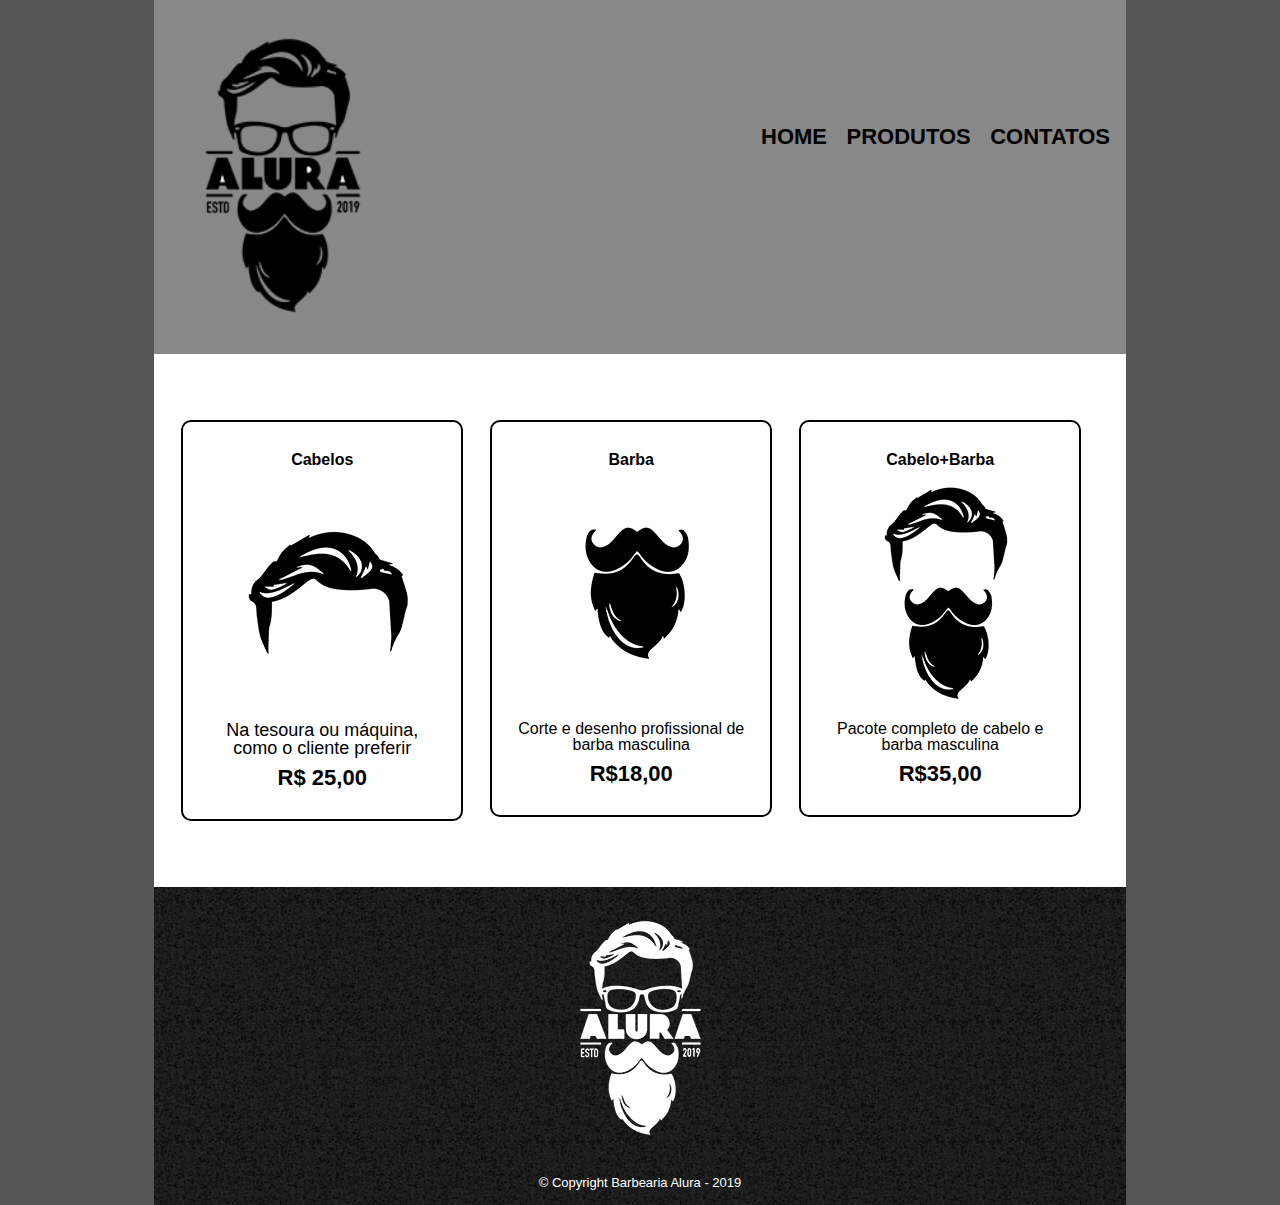
<file: HTML & CSS/Mod.4/src/produtos.html>
<!DOCTYPE html>
<html lang="Pt-br">
  <head>
    <meta charset="UTF-8" />
    <title>Produtos - Barbearia Alura</title>
    <link rel="stylesheet" href="reset.css" />
    <link rel="stylesheet" href="style.css" />
  </head>

  <body>
    <header>
      <div class="caixa">
        <h1><img src="logo.png" /></h1>
        <nav>
          <ul>
            <li><a href="index.html">Home</a></li>
            <li><a href="produtos.html">Produtos</a></li>
            <li><a href="contato.html">Contatos</a></li>
          </ul>
        </nav>
      </div>
    </header>

    <main class="produto-centralizado">
      <ul class="produtos">
          <li>
              <h2>Cabelos</h2>
              <img src="cabelo.jpg">
              <p class="produto-descricao">Na tesoura ou máquina, como o cliente preferir</p>
              <p class="produto-preco">R$ 25,00</p>    
          </li>
          <li>
              <h2>Barba</h2>
              <img src="barba.jpg">
              <p>Corte e desenho profissional de barba masculina</p>
              <p class="produto-preco">R$18,00</p>    
          </li>
          <li>
              <h2>Cabelo+Barba</h2>
              <img src="cabelo+barba.jpg">
              <p>Pacote completo de cabelo e barba masculina</p>
              <p class="produto-preco">R$35,00</p>
          </li>  
      </ul>
    </main>

<footer>
  <img class="logo-footer-produtos" src="logo-branco.png">
  <p class="copyright"> &copy; Copyright Barbearia Alura - 2019<p>
</footer>


  </body>
</html>
</file>
<file: HTML & CSS/Mod.1/src/style.css>
body{
    
}

 #banner{
     width:100%
 }

.principal{
    background: #cccccc;
    padding:30px;
}

.titulo-principal{
    padding-left: 20px;   
}

.titulo-centralizado{
    text-align: center
}

p{
    text-align: center;
}

#missao{
    font-size: 20px;
}

em strong{
    color: #ff0000;
}

.itens{
    font-style: italic;
}

.beneficios{
        background: #ffffff;
        padding: 20px;
}


ul{
    display:inline-block;
    vertical-align: top;
    width: 20%;
    margin-right: 15%;
}

.imagembeneficios{
    width:50%;
}
</file>
<file: HTML & CSS/Mod.2/src/produtos.css>
header{
    background: #bbbbbb;
    padding: 20px 0;
}
.caixa{
    position: relative;
    width: 1400px;
    margin: 0 auto;
}

nav{
    position:absolute;
    top: 110px;
    right: 0;

}
nav ul { 
    display: inline-block;
    vertical-align: top;
    width: 100%;
    margin-right: 15% ;
}
nav li{
    display: inline;
    margin: 0 0 0 15px;
}
nav a{
    text-transform: uppercase;
    color: #000000;
    font-weight: bold;
    font-size: 22px;
    text-decoration: none;
}

nav a:hover {
    color:#c78c19;
    text-decoration:underline;
}

.produtos{
    width:940px;
    margin:0 auto;
    padding:50px 0;
}

.produtos li {
    display: inline-block;
    text-align:center;
    width:30%;
    vertical-align:top;
    margin: 0 1.5%;
    padding: 30px 20px;
    box-sizing:border-box;
    border:2px solid #000000 ;
    border-radius: 10px; 
}

.produtos li:hover{
    color:#c78c19;
}

.produtos li:active{
   color:#088c19;
}

.produtos li:hover h2{
    font-size:34px;
}

.produtos h2{
    font-size:30 px;
    font-weight:bold;
}

.produto-descricao{
    font-size:18px;
}

 .produto-preco{
    font-size:22px;
    font-weight: bold;
    margin-top: 10px;
 }
 footer{
    text-align:center;
    background:url("bg.jpg");
    padding:40px 0;
}
.copyright{
    color:#FFFFFF;
    font-size: 13px;
    margin:20px 0 0;
}
</file>
<file: HTML & CSS/Mod.2/src/style.css>
body{
    
}

 #banner{
     width:100%
 }

.principal{
    background: #cccccc;
    padding:30px;
}

.titulo-principal{
    padding-left: 20px;   
}

.titulo-centralizado{
    text-align: center
}

p{
    text-align: center;
}

#missao{
    font-size: 20px;
}

em strong{
    color: #ff0000;
}

.itens{
    font-style: italic;
}

.beneficios{
        background: #ffffff;
        padding: 20px;
}


ul{
    display:inline-block;
    vertical-align: top;
    width: 20%;
    margin-right: 15%;
}

.imagembeneficios{
    width:50%;
}
</file>
<file: HTML & CSS/Mod.3/src/style-home.css>
body{
    
}

 #banner{
     width:100%
 }

.principal{
    background: #cccccc;
    padding:30px;
}

.titulo-principal{
    padding-left: 20px;   
}

.titulo-centralizado{
    text-align: center
}

p{
    text-align: center;
}

#missao{
    font-size: 20px;
}

em strong{
    color: #ff0000;
}

.itens{
    font-style: italic;
}

.beneficios{
        background: #ffffff;
        padding: 20px;
}


ul{
    display:inline-block;
    vertical-align: top;
    width: 20%;
    margin-right: 15%;
}

.imagembeneficios{
    width:50%;
}
</file>
<file: HTML & CSS/Mod.3/src/style.css>
header {
  background: #bbbbbb;
  padding: 20px 0;
}
.caixa {
  position: relative;
  width: 940px;
  margin: 0 auto;
}

nav {
  position: absolute;
  top: 110px;
  right: 0;
}
nav ul{
  display: inline-block;
    vertical-align: top;
    width: 100%;
    margin-right: 15% ;
}

nav li {
  display: inline;
  margin: 0 0 0 15px;
}
nav a {
  text-transform: uppercase;
  color: #000000;
  font-weight: bold;
  font-size: 22px;
  text-decoration: none;
}

nav a:hover {
  color: #c78c19;
  text-decoration: underline;
}

.produtos {
  width: 940px;
  margin: 0 auto;
  padding: 50px 0;
}

.produtos li {
  display: inline-block;
  text-align: center;
  width: 30%;
  vertical-align: top;
  margin: 0 1.5%;
  padding: 30px 20px;
  box-sizing: border-box;
  border: 2px solid #000000;
  border-radius: 10px;
}

.produtos li:hover {
  color: #c78c19;
}

.produtos li:active {
  color: #088c19;
}

.produtos li:hover h2 {
  font-size: 34px;
}

.produtos h2 {
  font-size: 30 px;
  font-weight: bold;
}

.produto-descricao {
  font-size: 18px;
}

.produto-preco {
  font-size: 22px;
  font-weight: bold;
  margin-top: 10px;
}
footer {
  text-align: center;
  background: url("bg.jpg");
  padding: 40px 0;
}
.copyright {
  color: #ffffff;
  font-size: 13px;
  margin: 20px 0 0;
}

main {
  width: 940px;
  margin: 0 auto;
}

form {
  margin: 40px 0;
}

form label,form legend {
  display: block;
  font-size: 20px;
  margin: 0 0 10px;
}

.input-padrao {
  display:block;
  margin: 0 0 20px;
  padding: 10px 25px;
  width: 50%;
}

.checkbox{
    margin: 20px 10px;
    cursor: pointer;
}
.enviar{
  width:40%;
  padding: 20px 0;
  background:orange;
  color:white;
  font-weight:bold;
  font-size:18px;
  border:none;
  border-radius:5px;
  transition:1s all;
  cursor:pointer;
}
.enviar:hover{
  background: darkorange;
  transform:scale(1.2);
}
table{
  margin: 20px 0 40px;
}
thead{
  background:#555555;
  color:white;
  font-weight:bold;
}
td,th{
  border:1px solid #000000;
  padding:8px 15px;
}
</file>
<file: HTML & CSS/Mod.4/src/style.css>
body {
  font-family: "Roboto", sans-serif;
  margin: auto;
  background: #555555;
}

header,
main,
footer {
  max-width: 940px;
  margin: auto;
  padding: 1rem;
}

header {
  background: #888888;
}
main {
  background: #ffffff;
}
.caixa {
  position: relative;
  width: 940px;
  margin: 0 auto;
}

nav {
  position: absolute;
  top: 110px;
  right: 0;
}
nav ul {
  display: inline-block;
  vertical-align: top;
  width: 100%;
  margin-right: 15%;
}

nav li {
  display: inline;
  margin: 0 0 0 15px;
}
nav a {
  text-transform: uppercase;
  color: #000000;
  font-weight: bold;
  font-size: 22px;
  text-decoration: none;
}

nav a:hover {
  color: #c78c19;
  text-decoration: underline;
}

.produtos {
  width: 940px;
  margin: 0 auto;
  padding: 50px 0;
}

.produtos li {
  display: inline-block;
  text-align: center;
  width: 30%;
  vertical-align: top;
  margin: 0 1.2%;
  padding: 30px 20px;
  box-sizing: border-box;
  border: 2px solid #000000;
  border-radius: 10px;
}

.produtos li:hover {
  color: #c78c19;
}

.produtos li:active {
  color: #088c19;
}

.produtos li:hover h2 {
  font-size: 29px;
}

.produtos h2 {
  font-size: 30 px;
  font-weight: bold;
}

.produto-descricao {
  font-size: 18px;
}

.produto-preco {
  font-size: 22px;
  font-weight: bold;
  margin-top: 10px;
}
footer {
  text-align: center;
  background: url("bg.jpg");
}
.copyright {
  color: #ffffff;
  font-size: 13px;
  margin: 20px 0 0;
}

form {
  margin: 40px 0;
}

form label,
form legend {
  display: block;
  font-size: 20px;
  margin: 0 0 10px;
}

.input-padrao {
  display: block;
  margin: 0 0 20px;
  padding: 10px 25px;
  width: 50%;
}

.checkbox {
  margin: 20px 10px;
  cursor: pointer;
}
.enviar {
  width: 40%;
  padding: 20px 0;
  background: orange;
  color: white;
  font-weight: bold;
  font-size: 18px;
  border: none;
  border-radius: 5px;
  transition: 1s all;
  cursor: pointer;
}
.enviar:hover {
  background: darkorange;
  transform: scale(1.2);
}
table {
  margin: 20px 0 40px;
}
thead {
  background: #555555;
  color: white;
  font-weight: bold;
}
td,
th {
  border: 1px solid #000000;
  padding: 8px 15px;
}

/*css da página inicial*/
.banner {
  width: 100%;
}

.titulo-principal {
  text-align: center;
  font-size: 2em;
  margin: 0 0 1em;
  clear: left;
  color: rgba(0, 0, 0);
}

.principal {
  padding: 3em 0;
  background: #fefefe;
  width: 940px;
  margin: 0 auto;
}

.principal p {
  margin: 0 0 1em;
}

.principal strong {
  font-weight: bold;
}

.principal em {
  font-style: italic;
}

.utensilios {
  width: 120px;
  float: left;
  margin: 0 20px 20px 0;
}

.mapa {
  padding: 3em 0;
  background: linear-gradient(#fefefe, #888888);
}
.mapa-conteudo {
  width: 940px;
  margin: 0 auto;
}

.mapa p {
  margin: 0 0 2em;
  text-align: center;
}

.beneficios {
  padding: 3em 0;
  background: #888888;
}
.conteudo-beneficios {
  width: 660px;
  margin: 0 auto;
}
.itens::before {
  content: "★ ";
}
.lista-beneficios {
  width: 30%;
  display: inline-block;
  vertical-align: top;
  margin: 0 10px;
  list-style: none;
}
.itens {
  line-height: 1.5;
}
.itens:first :first-child {
  font-weight: bold;
}

.imagem-beneficios {
  width: 60%;
  opacity: 0.3;
  transition: 400ms;
  box-shadow: 10px 10px 5px #000000;
}

.imagem-beneficios:hover {
  opacity: 1;
}

.video {
  width: 560px;
  margin: 2em auto;
}

/*Página home*/
@media screen and (max-width: 768px) {
  .caixa,
  .principal,
  .conteudo-beneficios,
  .mapa-conteudo,
  .video {
    width: auto;
  }
}

nav {
  position: absolute;
  top: 110;
  right: 0;
}

.lista-beneficios,
.imagem-beneficios {
  width: 100%;
}

h1 img {
  width: 24%;
}
</file>
<file: HTML & CSS/Mod.2/Exemplos/exemplos.css>
.quadrado{
    background-color: #a5e9a5;
    height: 100px;
    width: 100px;
    position: relative;
    margin: 100px 90px 10px;
    display: inline-block;
}

.quadrado1{
    background-color: #8a8ada;
    height: 100px;
    width: 100px;
    position: relative;
    margin: 100px 90px 10px;
    display: inline-block;
}

.quadrado2{
   background-color: #d89ae7;
   height: 100px;
   width: 100px;
   position: relative;
   margin: 100px 90px 10px;
   display:inline-block;
}
</file>
